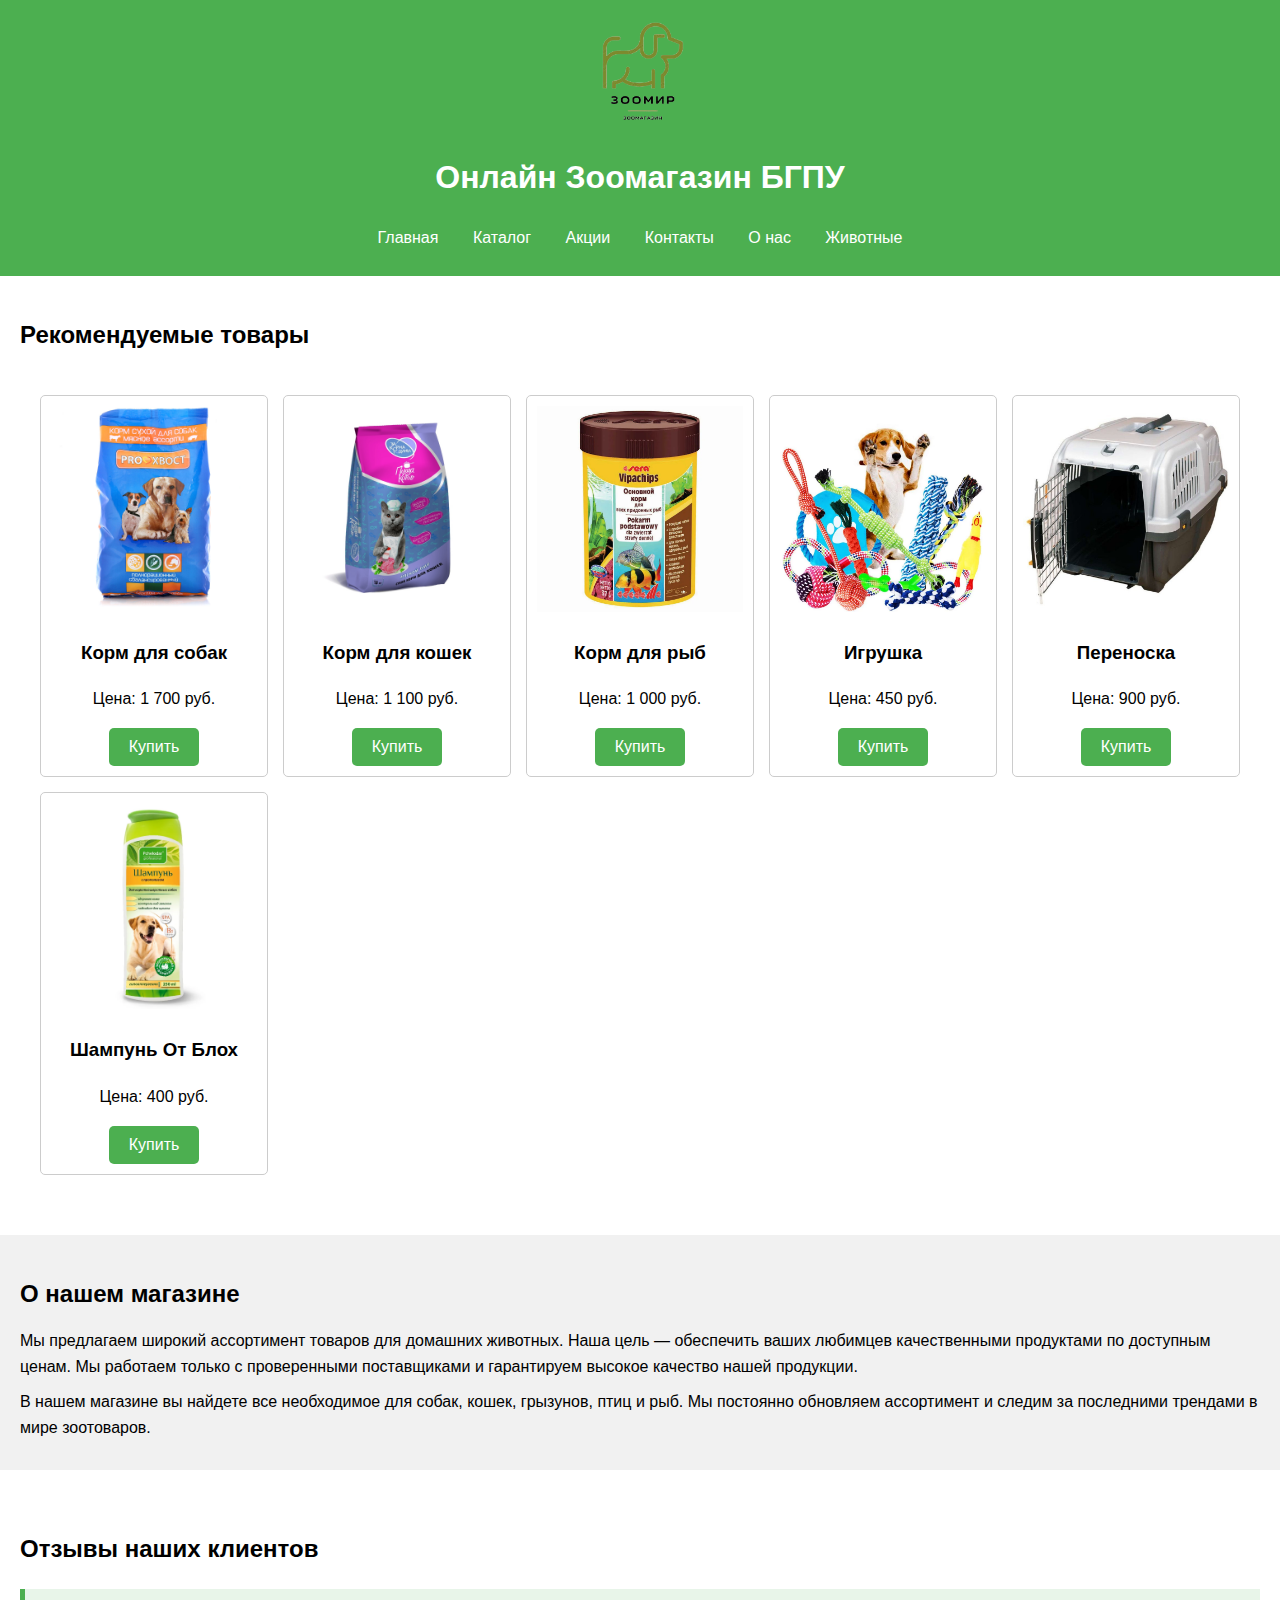
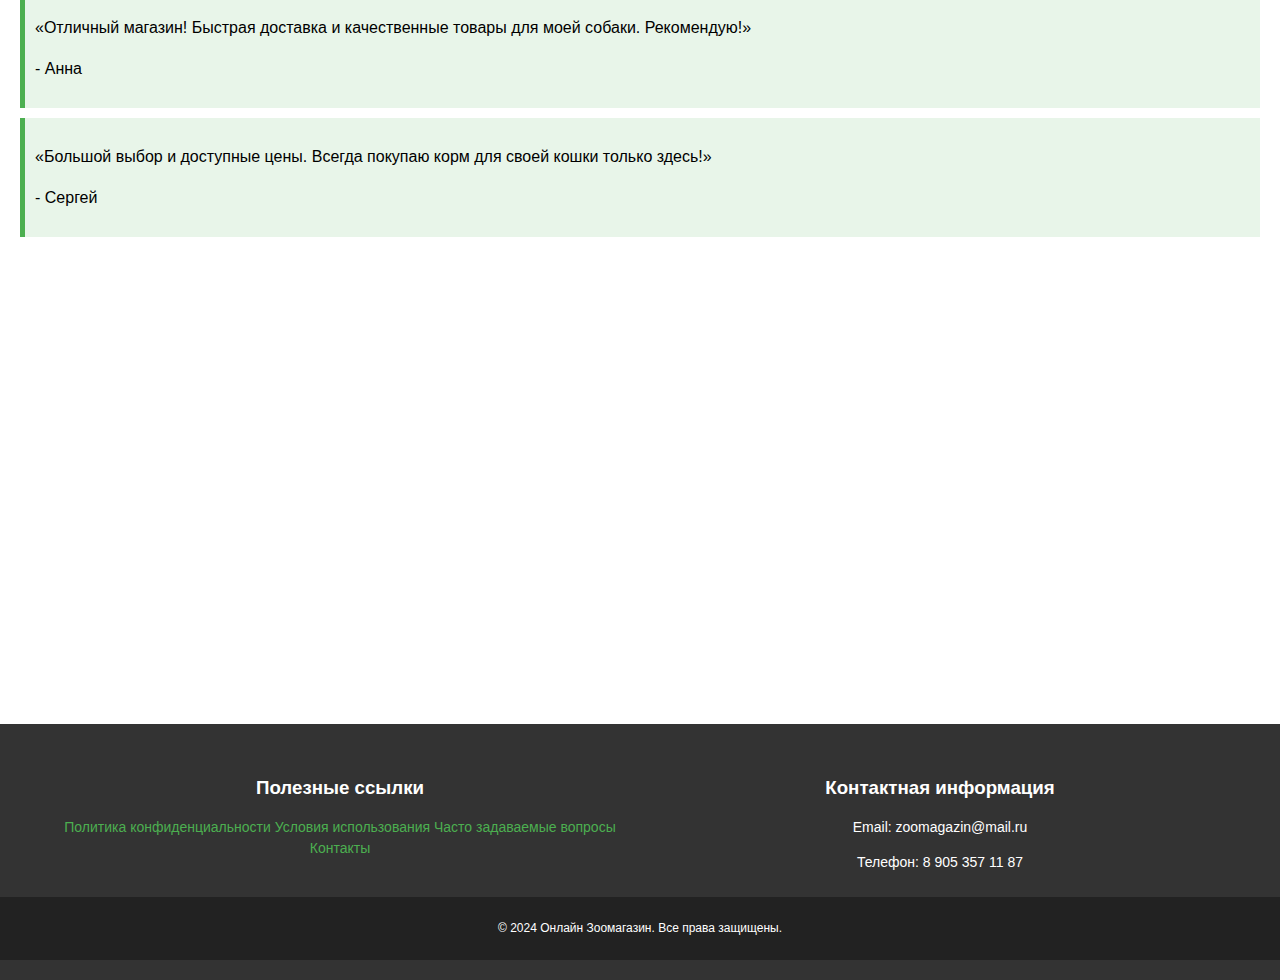
<file: index.html>
<!DOCTYPE html> 
<html lang="ru"> 
<head> 
    <meta charset="UTF-8"> 
    <meta name="viewport" content="width=device-width, initial-scale=1.0">
    <meta name="discription" content="В нашем магазине вы найдете все необходимое для собак, кошек, грызунов, птиц и рыб."> 
    <title>Зоомир</title> 
    <link rel="stylesheet" href="style.css"> 
    <meta name="google-site-verification" content="WDSfIpfA8WujGwyenIQeVHfGsd4FH3uOiEm4UNFFFfM" />
</head> 
<body> 
    <header> 
        <img src="img/photo_5244564276176348893_x.png" alt="Логотип Онлайн Зоомагазина" class="logo"> 
        <h1>Онлайн Зоомагазин БГПУ</h1> 
        <nav> 
            <ul>
                <li><a href="index.html">Главная</a></li>
                <li><a href="catalog.html">Каталог</a></li>
                <li><a href="stock.html">Акции</a></li>
                <li><a href="contacts.html">Контакты</a></li>
                <li><a href="about.html">О нас</a></li>
                <li><a href="animals.html">Животные</a></li>
            </ul>
        </nav> 
    </header> 
    <main> 
        <section class="featured-products">        
            <h2>Рекомендуемые товары</h2>        
            <div class="product-grid">        
                <div class="product">        
                    <img src="img/prohvost_500g_d_sobak_myasnoe_assorti_auto_auto_jpg_5_80.jpg" alt="Корм для собак">        
                    <h3>Корм для собак</h3>        
                    <p>Цена: 1 700 руб.</p>        
                    <button onclick="addToCart('Корм для собак')">Купить</button>         
                </div>        
                <div class="product">        
                    <img src="img/6168956065.jpg" alt="Корм для кошек">        
                    <h3>Корм для кошек</h3>        
                    <p>Цена: 1 100 руб.</p>        
                    <button onclick="addToCart('Корм для кошек')">Купить</button>         
                </div>        
                <div class="product">        
                    <img src="img/i (9).webp" alt="Корм для рыб">        
                    <h3>Корм для рыб</h3>        
                    <p>Цена: 1 000 руб.</p>        
                    <button onclick="addToCart('Корм для рыб')">Купить</button>         
                </div>        
                <div class="product">        
                    <img src="img/i (8).webp" alt="Игрушка для животных">        
                    <h3>Игрушка</h3>        
                    <p>Цена: 450 руб.</p>        
                    <button onclick="addToCart('Игрушка')">Купить</button>         
                </div>  
                <div class="product">        
                    <img src="img/26896.750.jpg" alt="Переноска ">        
                    <h3>Переноска </h3>        
                    <p>Цена: 900 руб.</p>        
                    <button onclick="addToCart('Переноска ')">Купить</button>         
                </div> 
                
                <div class="product">        
                    <img src="img/i (10).webp" alt="Шампунь От Блох">        
                    <h3> Шампунь От Блох</h3>        
                    <p>Цена:  400 руб.</p>        
                    <button onclick="addToCart('Шампунь От Блох')">Купить</button>         
                </div> 
               

            </div>        
        </section>
        
        
        <section class="about"> 
            <h2>О нашем магазине</h2> 
            <p>Мы предлагаем широкий ассортимент товаров для домашних животных. Наша цель — обеспечить ваших любимцев качественными продуктами по доступным ценам. Мы работаем только с проверенными поставщиками и гарантируем высокое качество нашей продукции.</p> 
            <p>В нашем магазине вы найдете все необходимое для собак, кошек, грызунов, птиц и рыб. Мы постоянно обновляем ассортимент и следим за последними трендами в мире зоотоваров.</p> 
        </section> 
 
        <section class="testimonials"> 
            <h2>Отзывы наших клиентов</h2> 
            <div class="testimonial"> 
                <p>«Отличный магазин! Быстрая доставка и качественные товары для моей собаки. Рекомендую!»</p> 
                <p>- Анна</p> 
            </div> 
            <div class="testimonial"> 
                <p>«Большой выбор и доступные цены. Всегда покупаю корм для своей кошки только здесь!»</p> 
                <p>- Сергей</p> 
            </div> 
        </section> 
    </main> 

    <iframe src="https://www.google.com/maps/embed?pb=!1m18!1m12!1m3!1d2303.7685899658886!2d55.932658276745904!3d54.73128517272328!2m3!1f0!2f0!3f0!3m2!1i1024!2i768!4f13.1!3m3!1m2!1s0x43d93a67101567ef%3A0x58e6da585b22964!2z0YPQuy4g0KfQtdGA0L3Ri9GI0LXQstGB0LrQvtCz0L4sIDQ5LzEsINCj0YTQsCwg0KDQtdGB0L8uINCR0LDRiNC60L7RgNGC0
L7RgdGC0LDQvSwg0KDQvtGB0YHQuNGPLCA0NTAwNzY!5e0!3m2!1sru!2snl!4v1729685571805!5m2!1sru!2snl" width="100%" height="450" style="border:0;" allowfullscreen="" loading="lazy" referrerpolicy="no-referrer-when-downgrade"></iframe> 
    
    <footer> 
        <div class="footer-content"> 
            <div class="footer-section links"> 
                <h3>Полезные ссылки</h3> 
                <ul> 
                    <li><a href="#">Политика конфиденциальности</a></li> 
                    <li><a href="#">Условия использования</a></li> 
                    <li><a href="#">Часто задаваемые вопросы</a></li> 
                    <li><a href="#">Контакты</a></li> 
                </ul> 
            </div> 
            <div class="footer-section contact"> 
                <h3>Контактная информация</h3> 
                <p>Email: zoomagazin@mail.ru</p> 
                <p>Телефон: 8 905 357 11 87</p> 
            </div> 
        </div> 
        <div class="footer-bottom"> 
            <p>&copy; 2024 Онлайн Зоомагазин. Все права защищены.</p> 
        </div> 
    </footer> 

    <script>
        function addToCart(productName) {
            alert(productName + " добавлен в корзину!");
        }
    </script>
</body> 
</html>
</file>
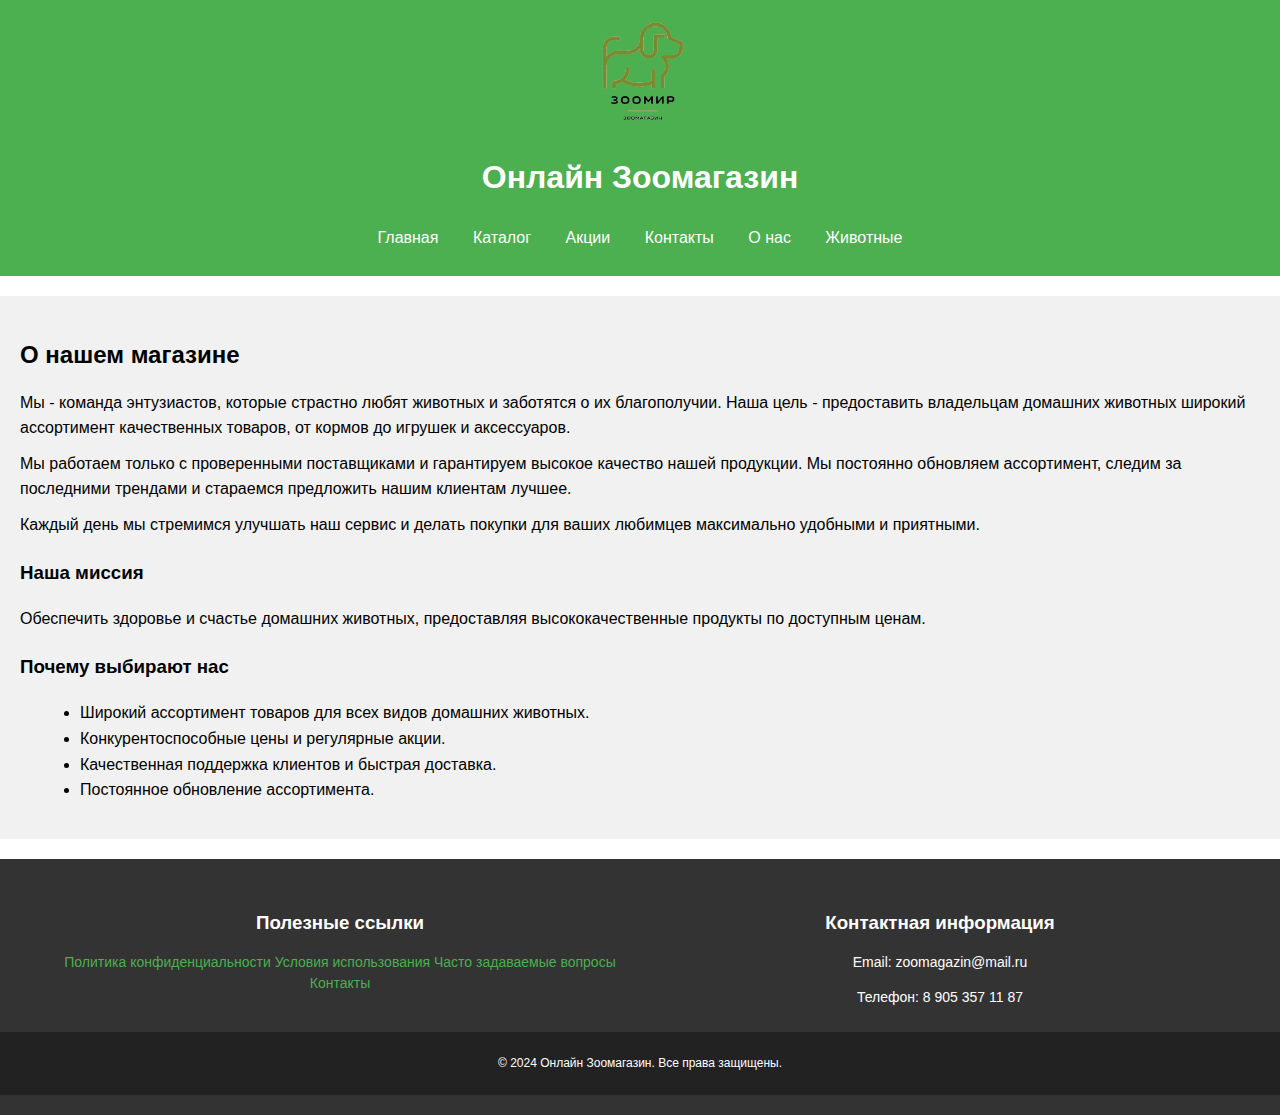
<file: about.html>
<!DOCTYPE html>
<html lang="ru">

<head>
    <meta charset="UTF-8">
    <meta name="viewport" content="width=device-width, initial-scale=1.0">
    <title>О нас - Онлайн Зоомагазин</title>
    <link rel="stylesheet" href="style.css">
</head>

<body>
    <header>
        <img src="img/photo_5244564276176348893_x.png" alt="Логотип Онлайн Зоомагазина" class="logo">
        <h1>Онлайн Зоомагазин</h1>
        <nav>
            <ul>
                <li><a href="index.html">Главная</a></li>
                <li><a href="catalog.html">Каталог</a></li>
                <li><a href="stock.html">Акции</a></li>
                <li><a href="contacts.html">Контакты</a></li>
                <li><a href="about.html">О нас</a></li>
                <li><a href="animals.html">Животные</a></li>
            </ul>
        </nav>
    </header>
    <main>
        <section class="about">
            <h2>О нашем магазине</h2>
            <p>Мы - команда энтузиастов, которые страстно любят животных и заботятся о их благополучии. Наша цель -
                предоставить владельцам домашних животных широкий ассортимент качественных товаров, от кормов до игрушек
                и аксессуаров.</p>
            <p>Мы работаем только с проверенными поставщиками и гарантируем высокое качество нашей продукции. Мы
                постоянно обновляем ассортимент, следим за последними трендами и стараемся предложить нашим клиентам
                лучшее.</p>
            <p>Каждый день мы стремимся улучшать наш сервис и делать покупки для ваших любимцев максимально удобными и
                приятными.</p>
            <h3>Наша миссия</h3>
            <p>Обеспечить здоровье и счастье домашних животных, предоставляя высококачественные продукты по доступным
                ценам.</p>
            <h3>Почему выбирают нас</h3>
            <ul>
                <li>Широкий ассортимент товаров для всех видов домашних животных.</li>
                <li>Конкурентоспособные цены и регулярные акции.</li>
                <li>Качественная поддержка клиентов и быстрая доставка.</li>
                <li>Постоянное обновление ассортимента.</li>
            </ul>
        </section>
    </main>
    <footer>
        <div class="footer-content">

            <div class="footer-section links">
                <h3>Полезные ссылки</h3>
                <ul>
                    <li><a>Политика конфиденциальности</a></li>
                    <li><a>Условия использования</a></li>
                    <li><a>Часто задаваемые вопросы</a></li>
                    <li><a>Контакты</a></li>
                </ul>
            </div>
            <div class="footer-section contact">
                <h3>Контактная информация</h3>
                <p>Email: zoomagazin@mail.ru</p>
                <p>Телефон: 8 905 357 11 87</p>
            </div>
        </div>
        <div class="footer-bottom">
            <p>&copy; 2024 Онлайн Зоомагазин. Все права защищены.</p>
        </div>
    </footer>
</body>

</html>
</file>
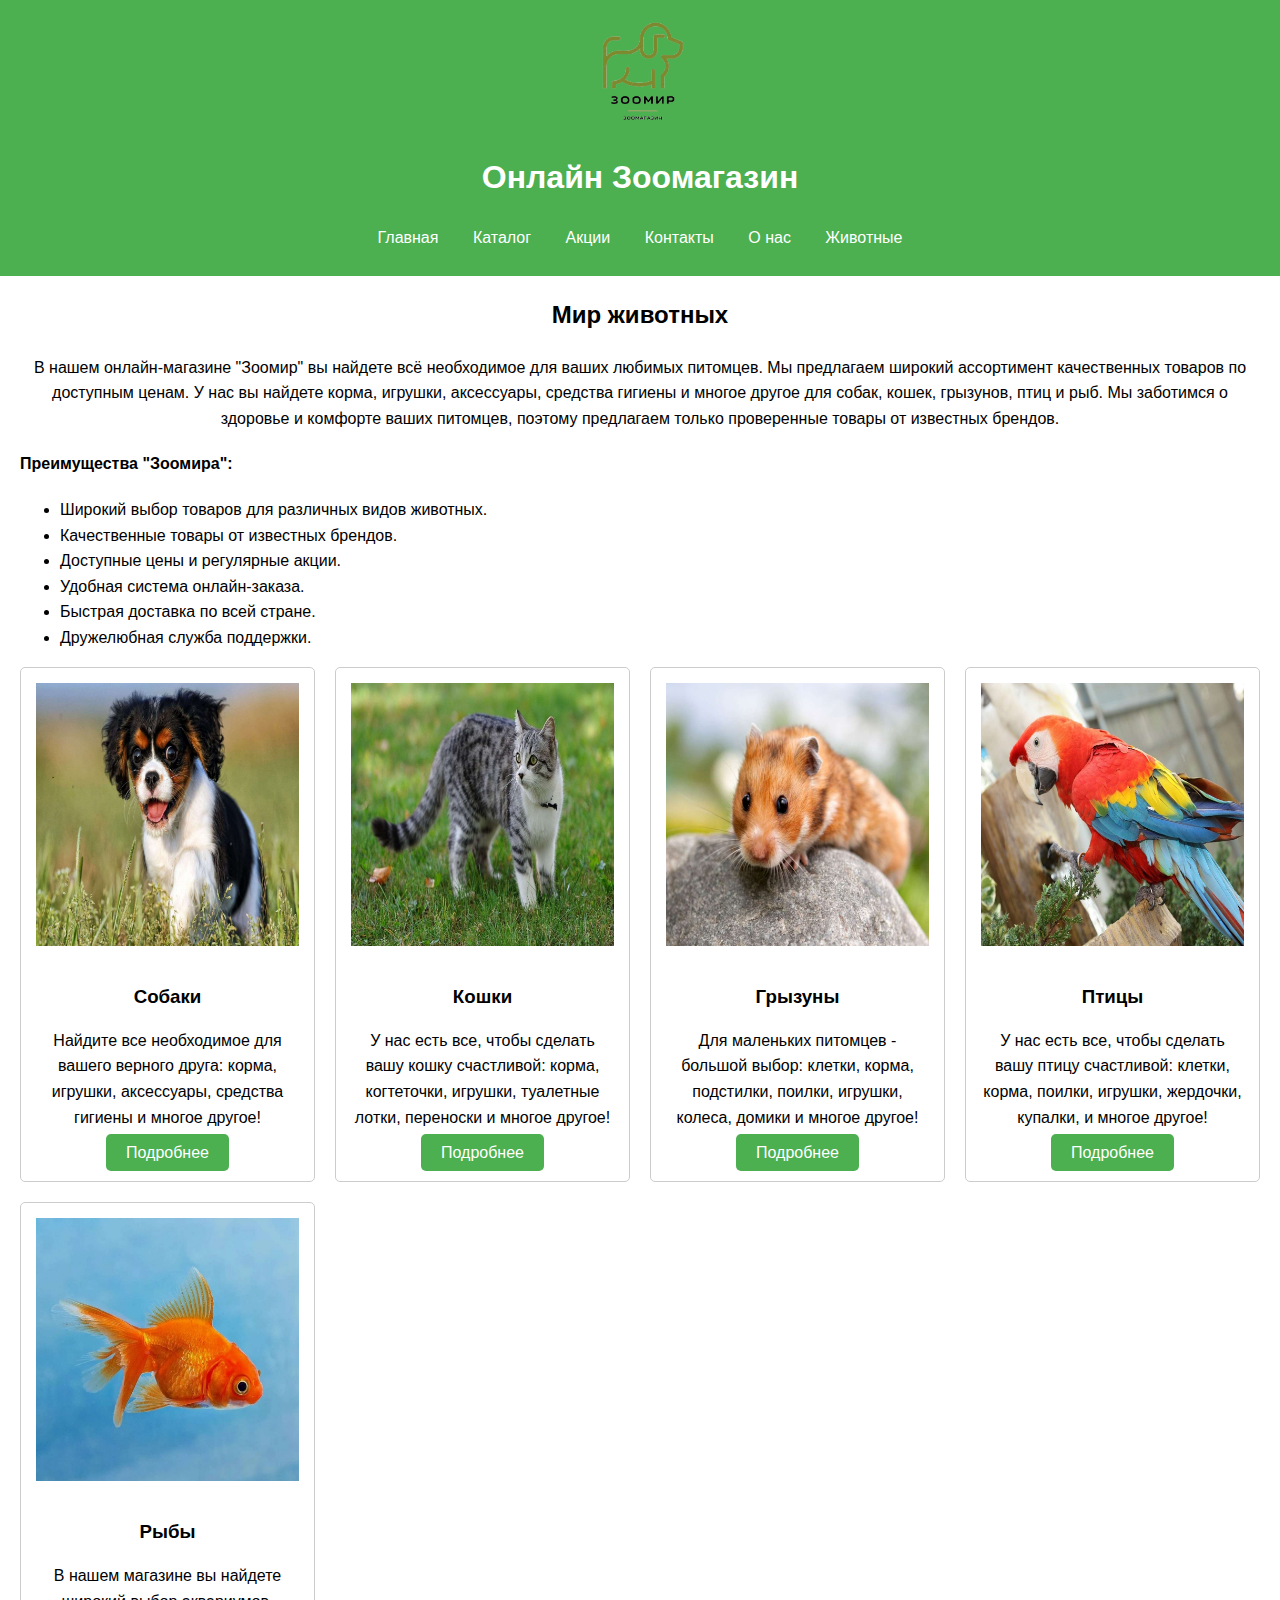
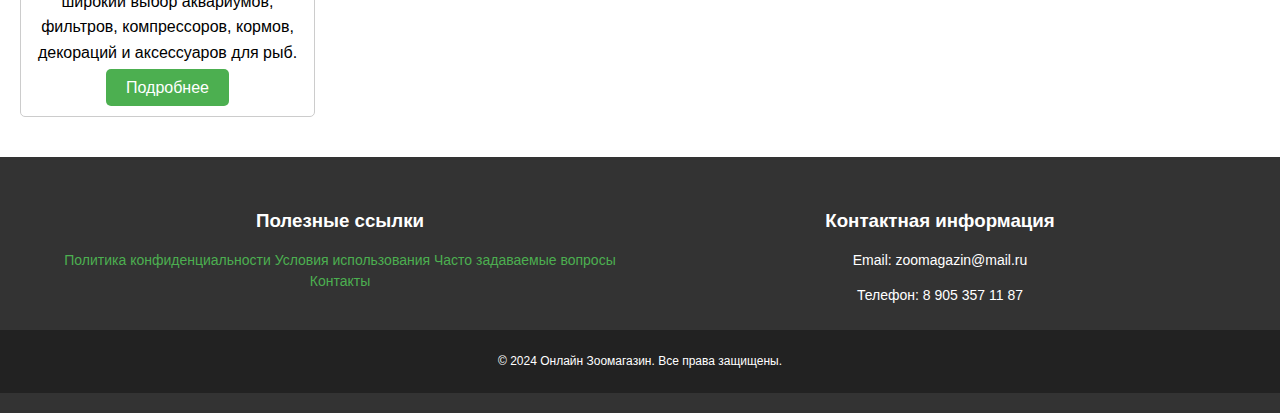
<file: animals.html>
<!DOCTYPE html>
<html lang="ru">
<head>
    <meta charset="UTF-8">
    <meta name="viewport" content="width=device-width, initial-scale=1.0">
    <title>Зоомир - Животные</title>
    <link rel="stylesheet" href="style.css">
</head>
<body>
    <header>
        <img src="img/photo_5244564276176348893_x.png" alt="Логотип Онлайн Зоомагазина" class="logo">
        <h1>Онлайн Зоомагазин</h1>
        <nav>
            <ul>
                <li><a href="index.html">Главная</a></li>
                <li><a href="catalog.html">Каталог</a></li>
                <li><a href="stock.html">Акции</a></li>
                <li><a href="contacts.html">Контакты</a></li>
                <li><a href="about.html">О нас</a></li>
                <li><a href="animals.html">Животные</a></li>
            </ul>
        </nav>
    </header>

    <main>
        <section class="animals-section">
            <h2>Мир животных</h2>
            <p class="intro">
                В нашем онлайн-магазине "Зоомир" вы найдете всё необходимое для ваших любимых питомцев. 
                Мы предлагаем широкий ассортимент качественных товаров по доступным ценам. 
                У нас вы найдете корма, игрушки, аксессуары, средства гигиены и многое другое для собак, кошек, грызунов, птиц и рыб. 
                Мы заботимся о здоровье и комфорте ваших питомцев, поэтому предлагаем только проверенные товары от известных брендов.
            </p>

            <p class="advantages">
                <strong>Преимущества "Зоомира":</strong>
                <ul>
                    <li>Широкий выбор товаров для различных видов животных.</li>
                    <li>Качественные товары от известных брендов.</li>
                    <li>Доступные цены и регулярные акции.</li>
                    <li>Удобная система онлайн-заказа.</li>
                    <li>Быстрая доставка по всей стране.</li>
                    <li>Дружелюбная служба поддержки.</li>
                </ul>
            </p>

            <div class="animals-grid">
                <div class="animal-card">
                    <img src="img/8729_5_11zon.jpg" alt="Собака">
                    <h3>Собаки</h3>
                    <p>Найдите все необходимое для вашего верного друга: корма, игрушки, аксессуары, средства гигиены и многое другое!</p>
                    <a href="dog.html" class="btn">Подробнее</a>
                </div>

                <div class="animal-card">
                    <img src="img/20891bee870181d10f12e69541342613_4_11zon.jpg" alt="Кошка">
                    <h3>Кошки</h3>
                    <p>У нас есть все, чтобы сделать вашу кошку счастливой: корма, когтеточки, игрушки, туалетные лотки, переноски и многое другое!</p>
                    <a href="" class="btn">Подробнее</a>
                </div>

                <div class="animal-card">
                    <img src="img/33964471c2f8ff692c23249b453b9924_3_11zon.jpg" alt="Хомяк">
                    <h3>Грызуны</h3>
                    <p>Для маленьких питомцев - большой выбор: клетки, корма, подстилки, поилки, игрушки, колеса, домики и многое другое!</p>
                    <a href="" class="btn">Подробнее</a>
                </div>

                <div class="animal-card">
                    <img src="img/363_2_11zon.jpg" alt="Птица">
                    <h3>Птицы</h3>
                    <p>У нас есть все, чтобы сделать вашу птицу счастливой: клетки, корма, поилки, игрушки, жердочки, купалки, и многое другое!</p>
                    <a href="" class="btn">Подробнее</a>
                </div>

                <div class="animal-card">
                    <img src="img/12119f_1_11zon.jpg" alt="Рыбка">
                    <h3>Рыбы</h3>
                    <p>В нашем магазине вы найдете широкий выбор аквариумов, фильтров, компрессоров, кормов, декораций и аксессуаров для рыб.</p>
                    <a href="" class="btn">Подробнее</a>
                </div>


            </div>

        </section>
    </main>

    <footer>  
        <div class="footer-content">  
            <div class="footer-section links"> 
                <h3>Полезные ссылки</h3>  
                <ul>  
                    <li><a href="#">Политика конфиденциальности</a></li>  
                    <li><a href="#">Условия использования</a></li>  
                    <li><a href="#">Часто задаваемые вопросы</a></li>  
                    <li><a href="#">Контакты</a></li>  
                </ul>  
            </div>  
            <div class="footer-section contact">  
                <h3>Контактная информация</h3>  
                <p>Email: zoomagazin@mail.ru</p>  
                <p>Телефон: 8 905 357 11 87</p>  
            </div>  
        </div>  
        <div class="footer-bottom">  
            <p>&copy; 2024 Онлайн Зоомагазин. Все права защищены.</p>  
        </div>  
    </footer> 

</body>
</html>
</file>
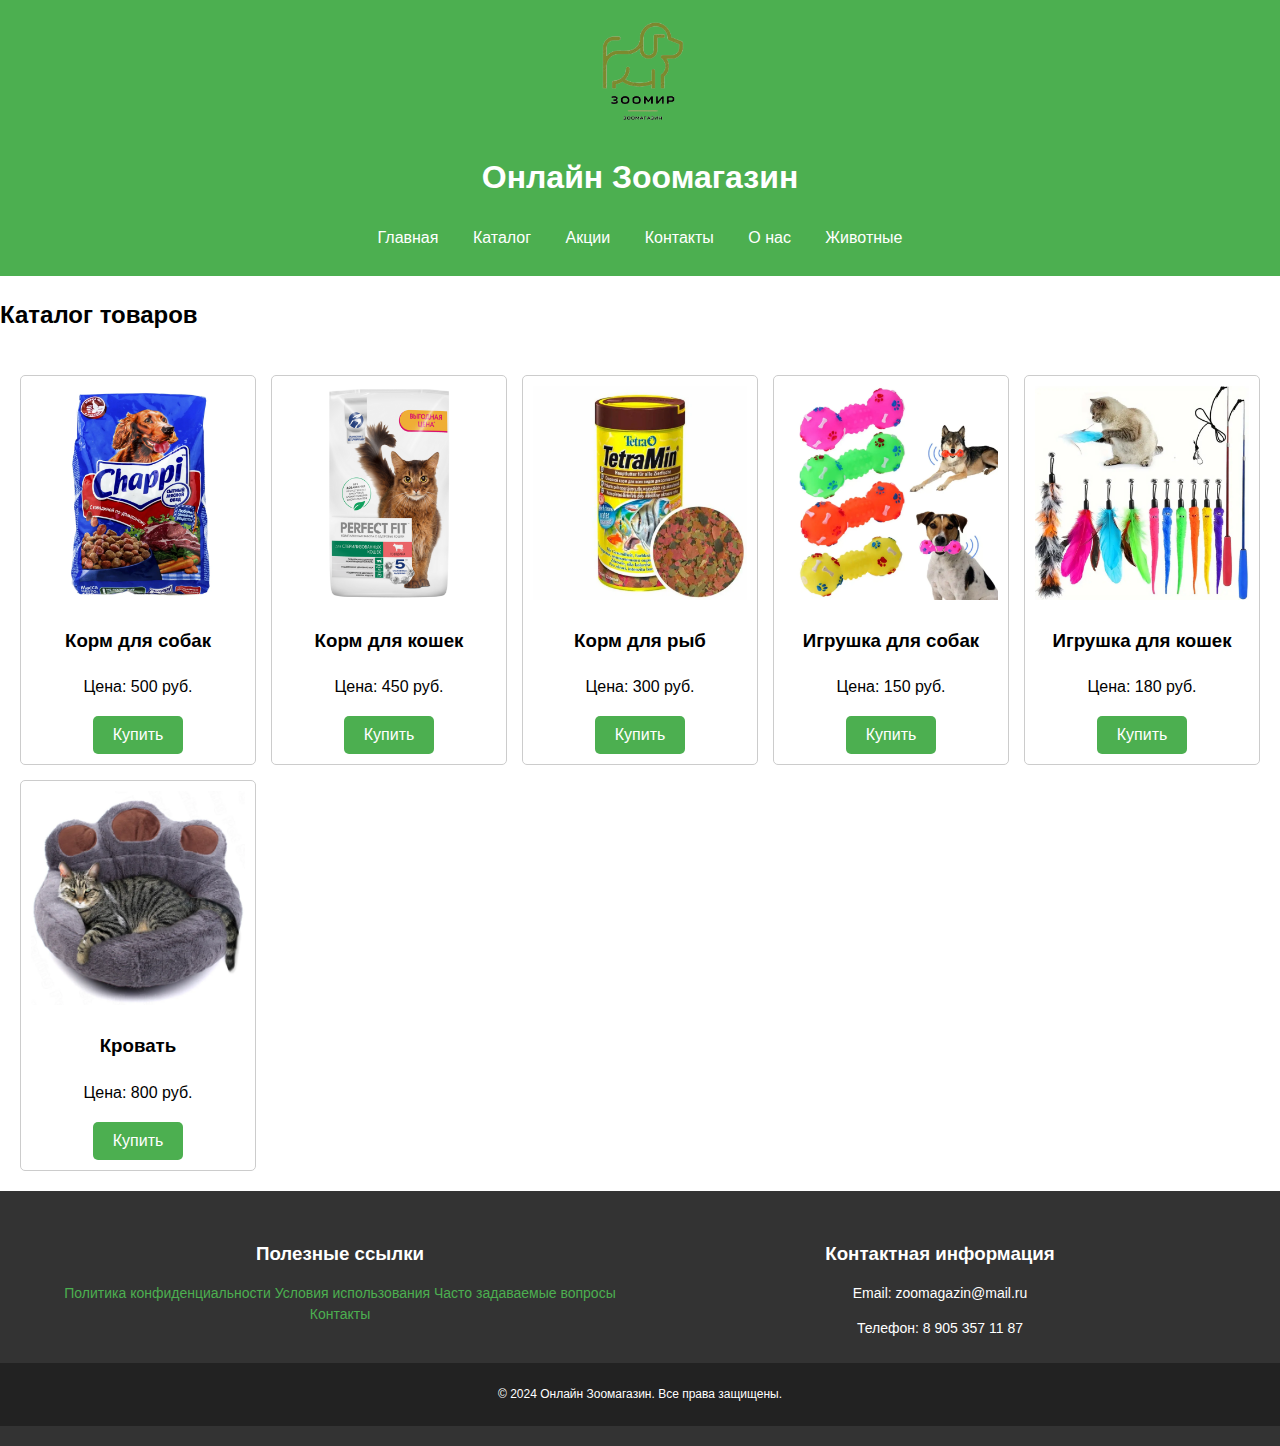
<file: catalog.html>
<!DOCTYPE html>  
<html lang="ru">   
<head>   
    <meta charset="UTF-8">   
    <meta name="viewport" content="width=device-width, initial-scale=1.0">   
    <title>Каталог - Онлайн Зоомагазин</title>  
    <link rel="stylesheet" href="style.css">  
    <script> 
        function addToCart(productName) { 
            alert(productName + " добавлен в корзину!"); 
        } 
    </script> 
</head>  
<body>  
    <header>  
        <img src="img/photo_5244564276176348893_x.png" alt="Логотип Онлайн Зоомагазина" class="logo">  
        <h1>Онлайн Зоомагазин</h1>  
        <nav>  
            <ul>
                <li><a href="index.html">Главная</a></li>
                <li><a href="catalog.html">Каталог</a></li>
                <li><a href="stock.html">Акции</a></li>
                <li><a href="contacts.html">Контакты</a></li>
                <li><a href="about.html">О нас</a></li>
                <li><a href="animals.html">Животные</a></li>
            </ul>  
        </nav>  
    </header>  
    <main>  
        <h2>Каталог товаров</h2>  
        <section class="product-grid">  
            <div class="product">  
                <img src="img/i (2).webp" alt="Корм для собак">  
                <h3>Корм для собак</h3>  
                <p>Цена: 500 руб.</p>  
                <button onclick="addToCart('Корм для собак')">Купить</button>  
            </div>  
            <div class="product">  
                <img src="img/32ac2125a2f23daeb2ebaef3dcea41bc.png" alt="Корм для кошек">  
                <h3>Корм для кошек</h3>  
                <p>Цена: 450 руб.</p>  
                <button onclick="addToCart('Корм для кошек')">Купить</button>  
            </div>  
            <div class="product">  
                <img src="img/i (3).webp" alt="Корм для рыб">  
                <h3>Корм для рыб</h3>  
                <p>Цена: 300 руб.</p>  
                <button onclick="addToCart('Корм для рыб')">Купить</button>  
            </div>  
            <div class="product">  
                <img src="img/i (4).webp" alt="Игрушка для собак">  
                <h3>Игрушка для собак</h3>  
                <p>Цена: 150 руб.</p>  
                <button onclick="addToCart('Игрушка для собак')">Купить</button>  
            </div>  
            <div class="product">  
                <img src="img/1705247758112-b96be792c3f2493c94b9b0a9c28b4e9a-goods.webp" alt="Игрушка для кошек">  
                <h3>Игрушка для кошек</h3>  
                <p>Цена: 180 руб.</p>  
                <button onclick="addToCart('Игрушка для кошек')">Купить</button>  
            </div>  
            <div class="product">  
                <img src="img/i (11).webp" alt="Кровать">  
                <h3>Кровать </h3>  
                <p>Цена: 800 руб.</p>  
                <button onclick="addToCart('Кровать')">Купить</button>  
            </div>   
        </section>  
    </main>  
    <footer>  
        <div class="footer-content">  
            <div class="footer-section links"> 
                <h3>Полезные ссылки</h3>  
                <ul>  
                    <li><a href="#">Политика конфиденциальности</a></li>  
                    <li><a href="#">Условия использования</a></li>  
                    <li><a href="#">Часто задаваемые вопросы</a></li>  
                    <li><a href="#">Контакты</a></li>  
                </ul>  
            </div>  
            <div class="footer-section contact">  
                <h3>Контактная информация</h3>  
                <p>Email: zoomagazin@mail.ru</p>  
                <p>Телефон: 8 905 357 11 87</p>  
            </div>  
        </div>  
        <div class="footer-bottom">  
            <p>&copy; 2024 Онлайн Зоомагазин. Все права защищены.</p>  
        </div>  
    </footer>  
</body>  
</html>
</file>
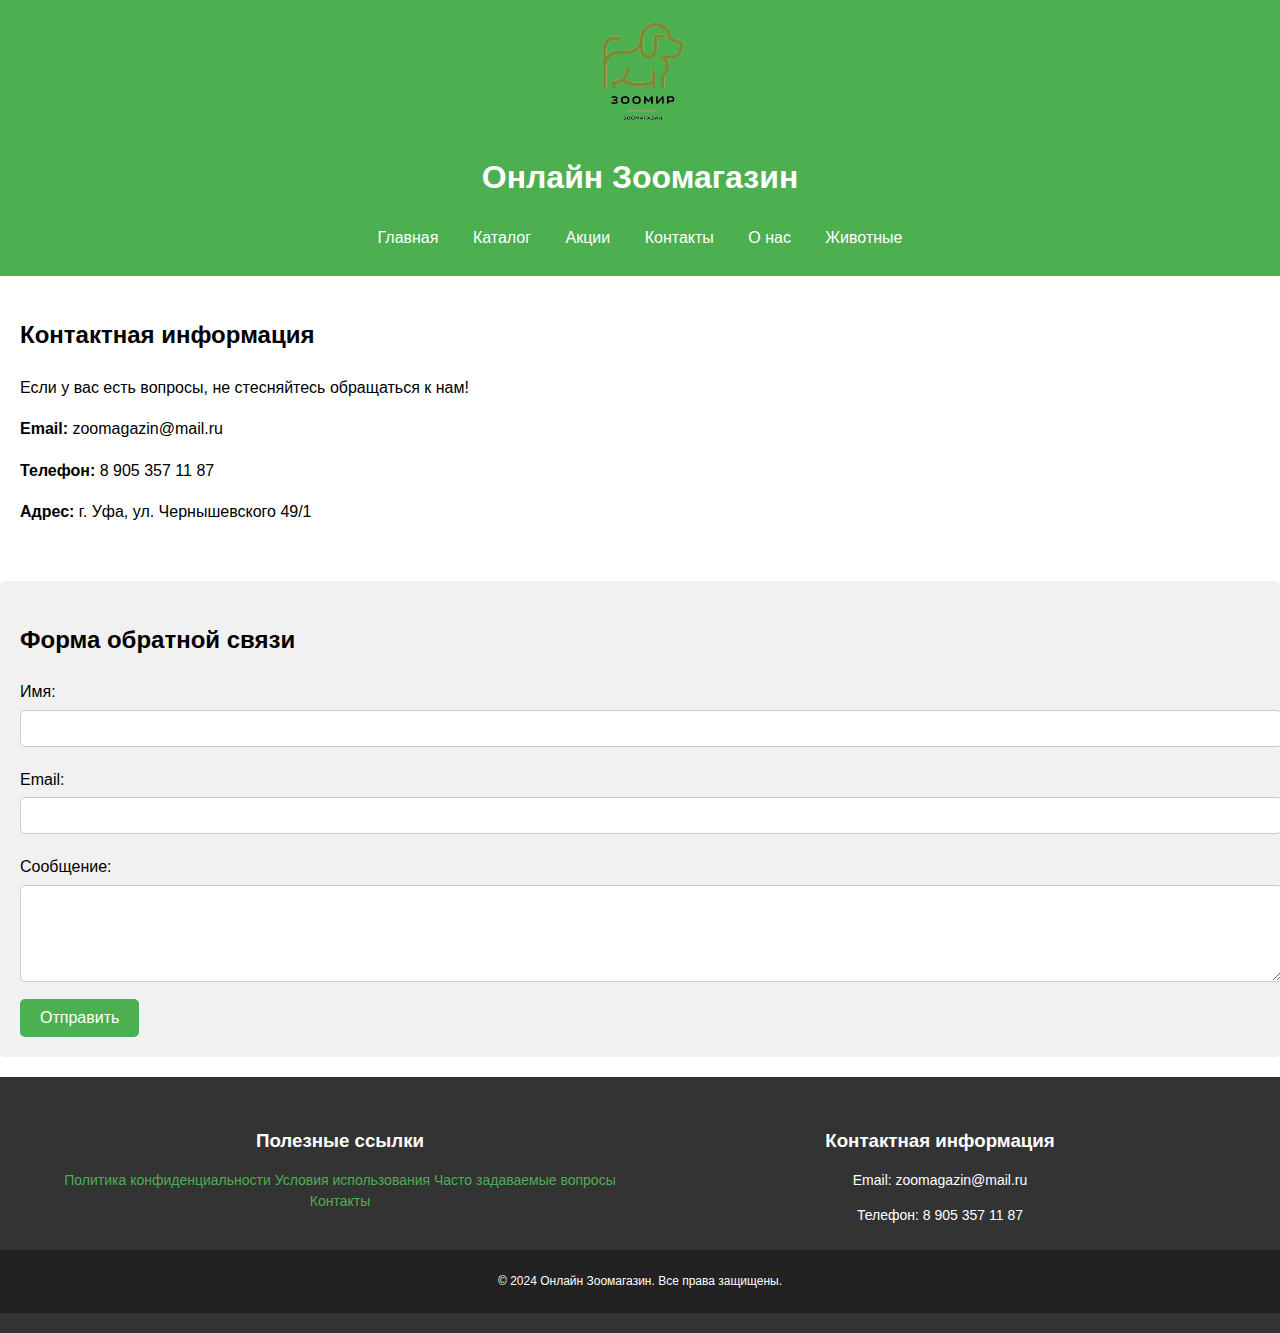
<file: contacts.html>
<!DOCTYPE html>
<html lang="ru">
<head>
    <meta charset="UTF-8">
    <meta name="viewport" content="width=device-width, initial-scale=1.0">
    <title>Контакты - Онлайн Зоомагазин</title>
    <link rel="stylesheet" href="style.css">
</head>
<body>
    <header>
        <img src="img/photo_5244564276176348893_x.png" alt="Логотип Онлайн Зоомагазина" class="logo">
        <h1>Онлайн Зоомагазин</h1>
        <nav>
            <ul>
                <li><a href="index.html">Главная</a></li>
                <li><a href="catalog.html">Каталог</a></li>
                <li><a href="stock.html">Акции</a></li>
                <li><a href="contacts.html">Контакты</a></li>
                <li><a href="about.html">О нас</a></li>
                <li><a href="animals.html">Животные</a></li>
            </ul>
        </nav>
    </header>
    <main>
        <section class="contact-info">
            <h2>Контактная информация</h2>
            <p>Если у вас есть вопросы, не стесняйтесь обращаться к нам!</p>
            <p><strong>Email:</strong> zoomagazin@mail.ru</p>
            <p><strong>Телефон:</strong> 8 905 357 11 87</p>
            <p><strong>Адрес:</strong> г. Уфа, ул. Чернышевского 49/1</p>
        </section>
        
        <section class="contact-form">
            <h2>Форма обратной связи</h2>
            <form action="#" method="post">
                <label for="name">Имя:</label>
                <input type="text" id="name" name="name" required>
                
                <label for="email">Email:</label>
                <input type="email" id="email" name="email" required>
                
                <label for="message">Сообщение:</label>
                <textarea id="message" name="message" rows="5" required></textarea>
                
                <button type="submit">Отправить</button>
            </form>
        </section>
    </main>
    <footer>
        <div class="footer-content">
            
            <div class="footer-section links">
                <h3>Полезные ссылки</h3>
                <ul>
                    <li><a>Политика конфиденциальности</a></li>
                    <li><a>Условия использования</a></li>
                    <li><a>Часто задаваемые вопросы</a></li>
                    <li><a>Контакты</a></li>
                </ul>
            </div>
            <div class="footer-section contact">
                <h3>Контактная информация</h3>
                <p>Email: zoomagazin@mail.ru</p>
                <p>Телефон: 8 905 357 11 87</p>
            </div>
        </div>
        <div class="footer-bottom">
            <p>&copy; 2024 Онлайн Зоомагазин. Все права защищены.</p>
        </div>
    </footer>
</body>
</html>
</file>
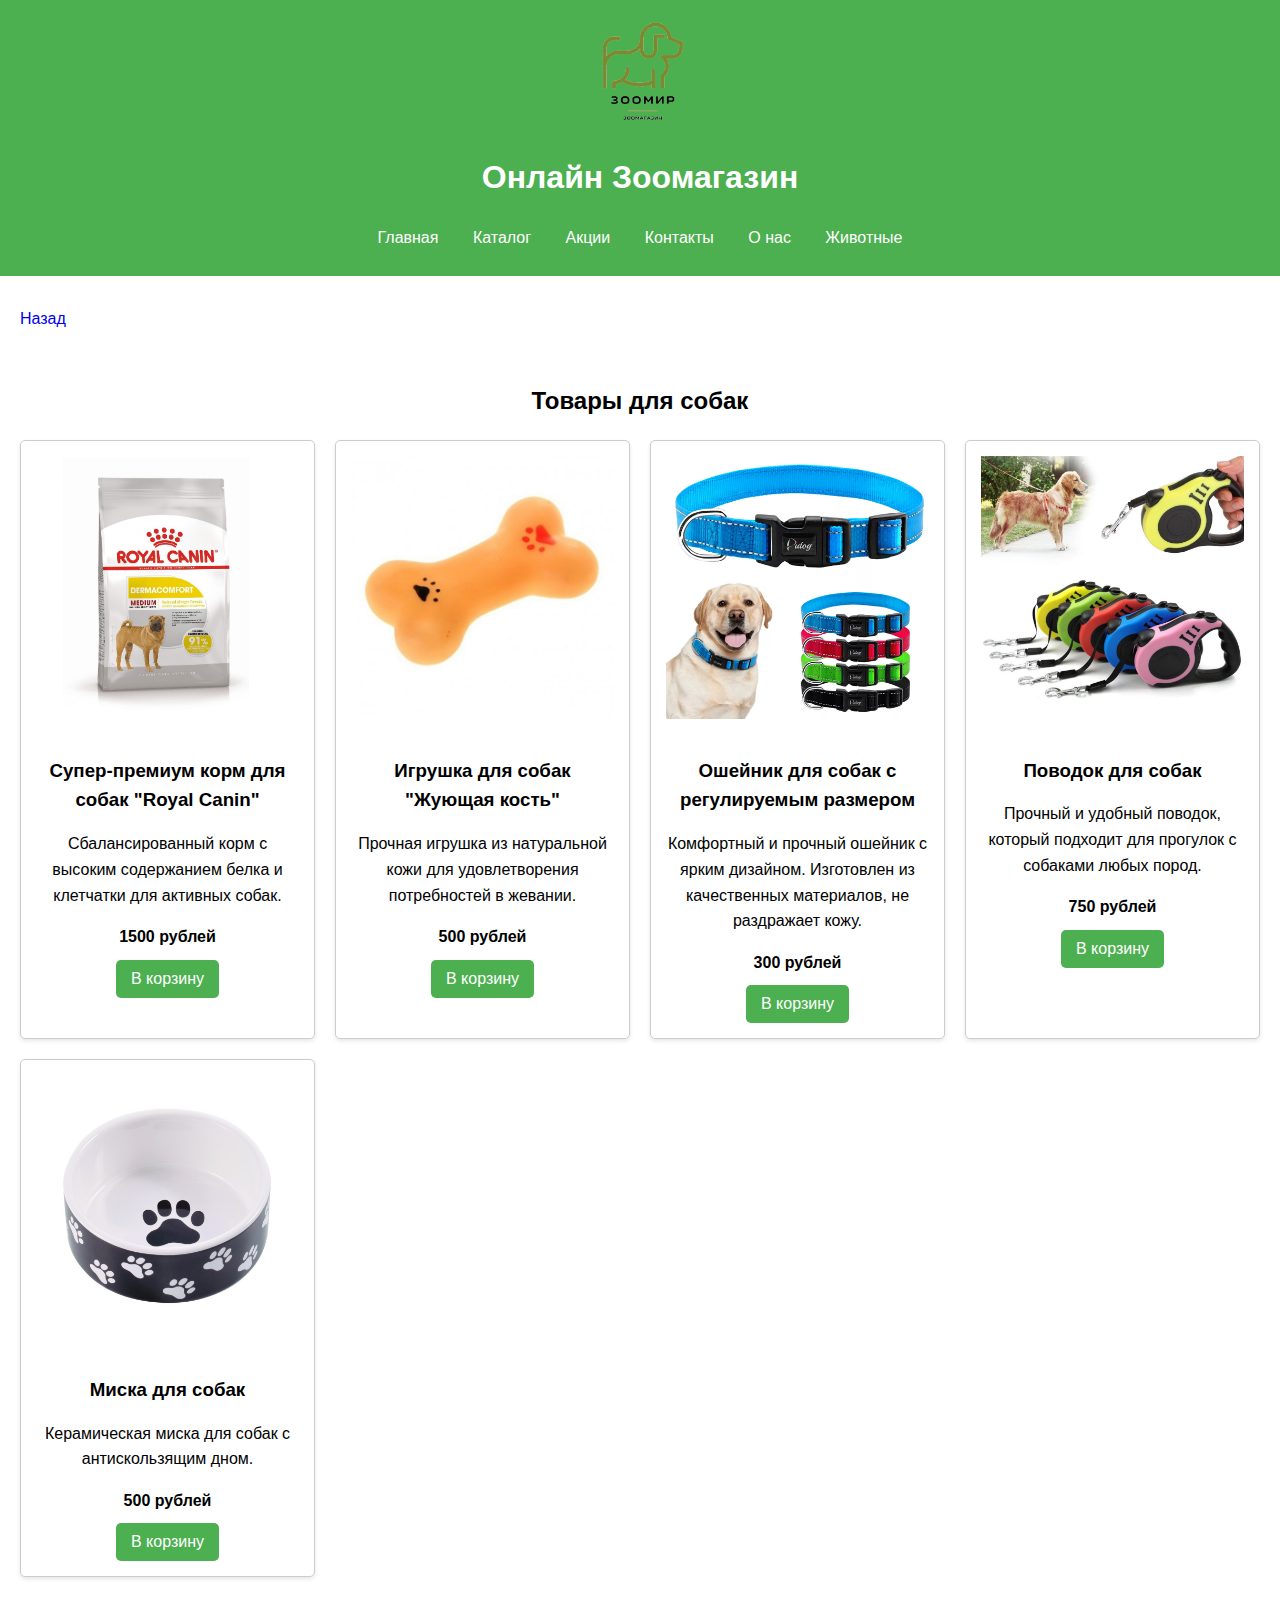
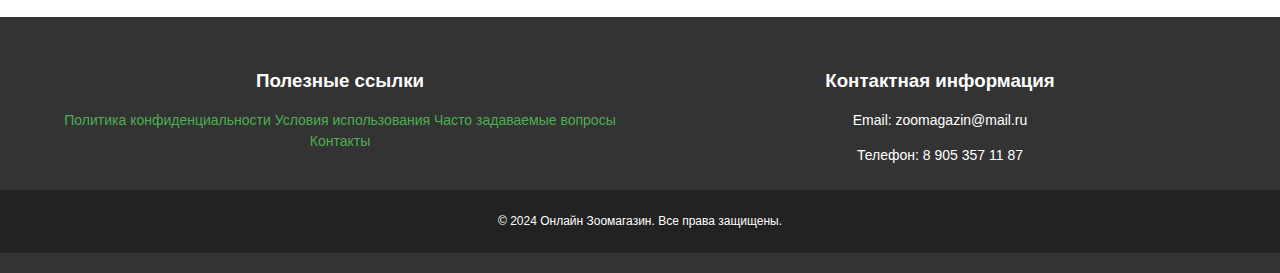
<file: dog.html>
<!DOCTYPE html>
<html lang="ru">
<head>
    <meta charset="UTF-8">
    <meta name="viewport" content="width=device-width, initial-scale=1.0">
    <title>Зоомир - Собаки</title>
    <link rel="stylesheet" href="style.css">
</head>
<body>
    <header>
        <img src="img/photo_5244564276176348893_x.png" alt="Логотип Онлайн Зоомагазина" class="logo">
        <h1>Онлайн Зоомагазин</h1>
        <nav>
            <ul>
                <li><a href="index.html">Главная</a></li>
                <li><a href="catalog.html">Каталог</a></li>
                <li><a href="stock.html">Акции</a></li>
                <li><a href="contacts.html">Контакты</a></li>
                <li><a href="about.html">О нас</a></li>
                <li><a href="animals.html">Животные</a></li>
            </ul>
        </nav>
    </header>

    <main>
        <a href="animals.html" class="back-button">Назад</a>
        <section class="animals-section">
            <h2>Товары для собак</h2>

            <div class="animals-grid">
                <!-- Карточка товара 1 -->
                <div class="product-card">
                    <img src="img/6945957762.jpg" alt="Корм для собак">
                    <h3>Супер-премиум корм для собак "Royal Canin"</h3>
                    <p>Сбалансированный корм с высоким содержанием белка и клетчатки для активных собак. </p>
                    <p class="price">1500 рублей</p>
                    <button onclick="addToCart('Корм для собак')">В корзину</button>
                </div>

                <!-- Карточка товара 2 -->
                <div class="product-card">
                    <img src="img/733320_550.jpg" alt="Игрушка для собак">
                    <h3>Игрушка для собак "Жующая кость"</h3>
                    <p>Прочная игрушка из натуральной кожи для удовлетворения потребностей в жевании. </p>
                    <p class="price">500 рублей</p>
                    <button onclick="addToCart('Игрушка для собак')">В корзину</button>
                </div>

                <!-- Карточка товара 3 -->
                <div class="product-card">
                    <img src="img/i (12).webp" alt="Ошейник для собак">
                    <h3>Ошейник для собак с регулируемым размером</h3>
                    <p>Комфортный и прочный ошейник с ярким дизайном. Изготовлен из качественных материалов, не раздражает кожу.</p>
                    <p class="price">300 рублей</p>
                    <button onclick="addToCart('Ошейник для собак')">В корзину</button>
                </div>

                <!-- Карточка товара 4 -->
                <div class="product-card">
                    <img src="img/4d4a6a36c53635683a24bce55042955ebc639935_original.jpeg" alt="Поводок для собак">
                    <h3>Поводок для собак</h3>
                    <p>Прочный и удобный поводок, который подходит для прогулок с собаками любых пород.</p>
                    <p class="price">750 рублей</p>
                    <button onclick="addToCart('Поводок для собак')">В корзину</button>
                </div>

                <!-- Карточка товара 5 -->
                <div class="product-card">
                    <img src="img/2_64fe877bcb7e4.jpeg" alt="Миска для собак">
                    <h3>Миска для собак</h3>
                    <p>Керамическая миска для собак с антискользящим дном.</p>
                    <p class="price">500 рублей</p>
                    <button onclick="addToCart('Миска для собак')">В корзину</button>
                </div>
            </div>
        </section>
    </main>

    <footer>   
        <div class="footer-content">   
            <div class="footer-section links">   
                <h3>Полезные ссылки</h3>   
                <ul>   
                    <li><a href="#">Политика конфиденциальности</a></li>   
                    <li><a href="#">Условия использования</a></li>   
                    <li><a href="#">Часто задаваемые вопросы</a></li>   
                    <li><a href="contacts.html">Контакты</a></li>   
                </ul>   
            </div>   
            <div class="footer-section contact">   
                <h3>Контактная информация</h3>   
                <p>Email: zoomagazin@mail.ru</p>   
                <p>Телефон: 8 905 357 11 87</p>   
            </div>   
        </div>   
        <div class=
"footer-bottom">   
            <p>&copy; 2024 Онлайн Зоомагазин. Все права защищены.</p>   
        </div>   
    </footer>   

    <script>  
        function addToCart(productName) {  
            alert(productName + " добавлен в корзину!");  
        }  
    </script> 

</body>
</html>
</file>
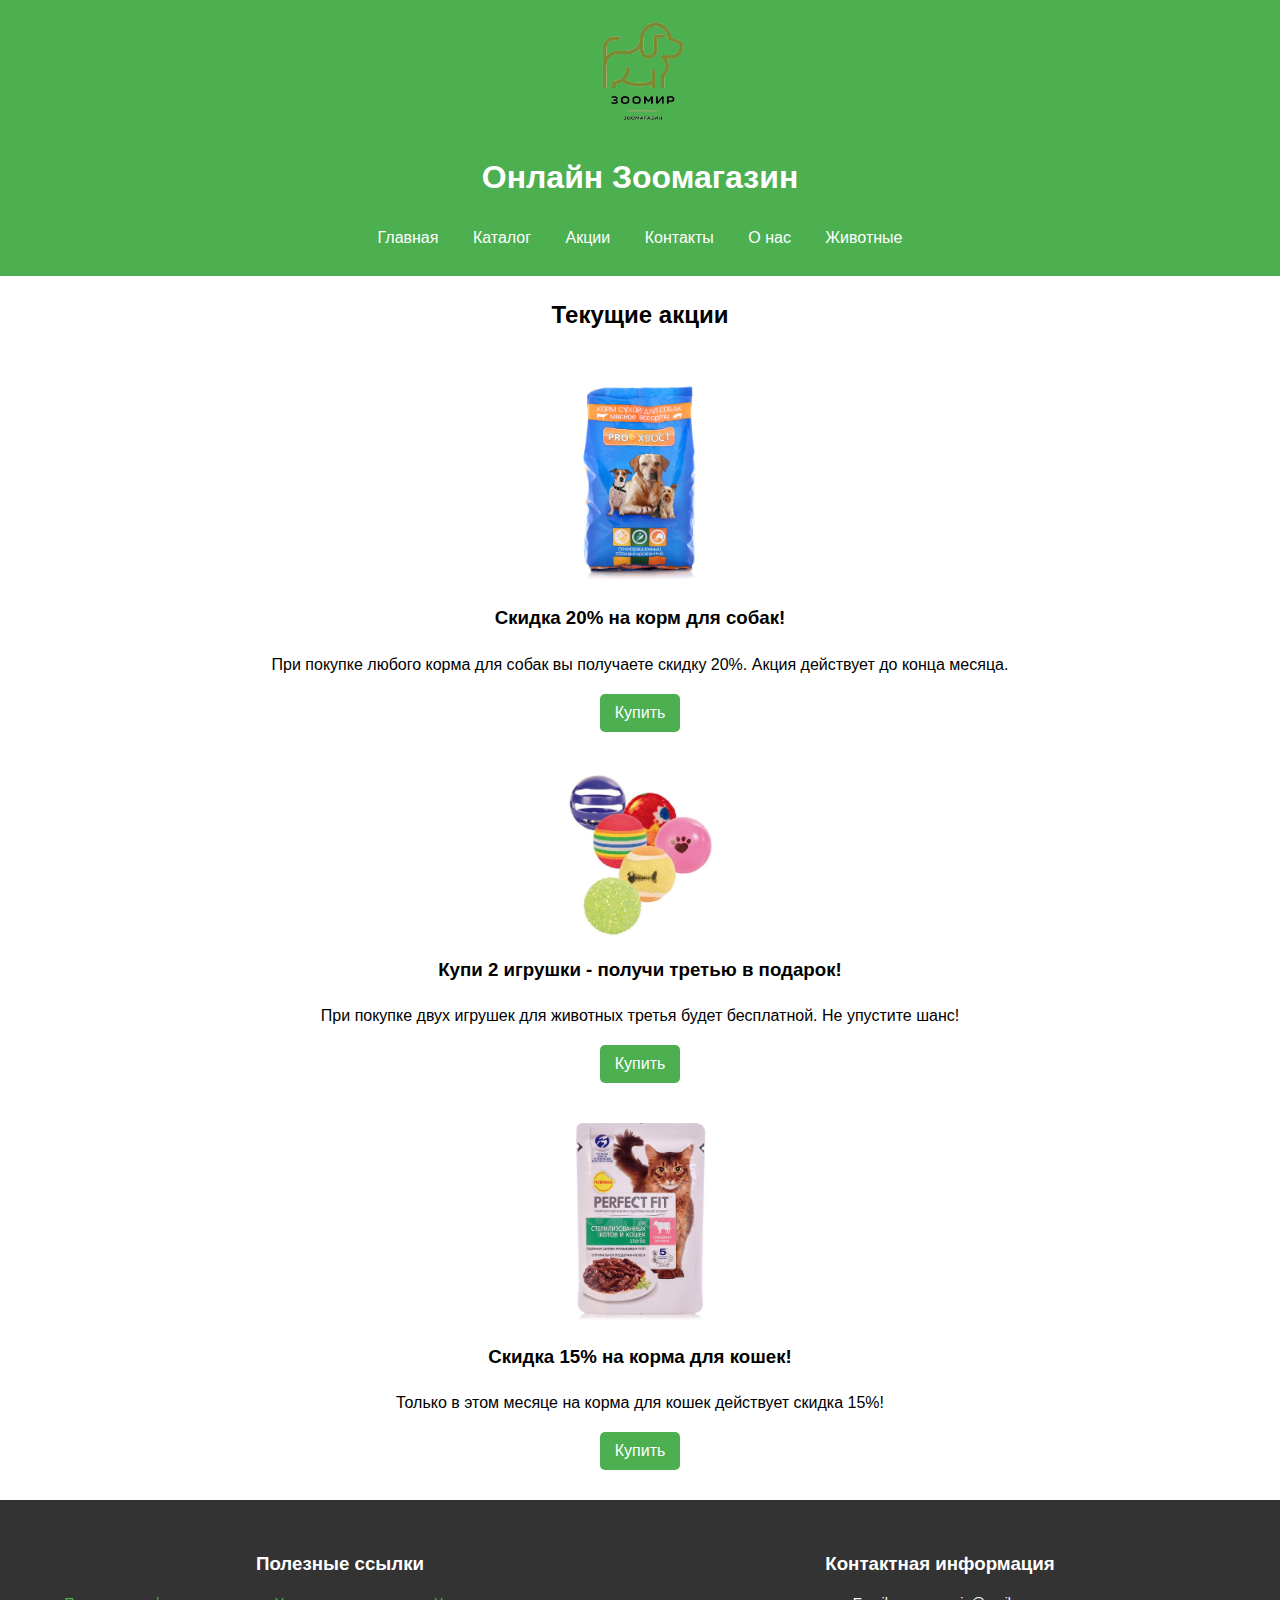
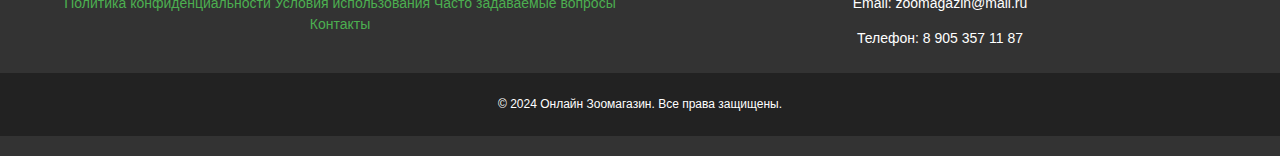
<file: stock.html>
<!DOCTYPE html>  
<html lang="ru">   
<head>   
    <meta charset="UTF-8">   
    <meta name="viewport" content="width=device-width, initial-scale=1.0">   
    <title>Акции - Онлайн Зоомагазин</title>   
    <link rel="stylesheet" href="style.css">   
</head>   
<body>   
    <header>   
        <img src="img/photo_5244564276176348893_x.png" alt="Логотип Онлайн Зоомагазина" class="logo">   
        <h1>Онлайн Зоомагазин</h1>   
        <nav>   
            <ul>
                <li><a href="index.html">Главная</a></li>
                <li><a href="catalog.html">Каталог</a></li>
                <li><a href="stock.html">Акции</a></li>
                <li><a href="contacts.html">Контакты</a></li>
                <li><a href="about.html">О нас</a></li>
                <li><a href="animals.html">Животные</a></li>
            </ul>   
        </nav>   
    </header>   
    <main>   
        <h2 class="promotions-title">Текущие акции</h2>
<section class="promotions">       
    <div class="promotion-item">       
        <img src="img/prohvost_500g_d_sobak_myasnoe_assorti_auto_auto_jpg_5_80.jpg" alt="Скидка 20% на корм для собак" class="promotion-image">       
        <h3>Скидка 20% на корм для собак!</h3>       
        <p>При покупке любого корма для собак вы получаете скидку 20%. Акция действует до конца месяца.</p>       
        <button onclick="addToCart('Корм для собак со скидкой')">Купить</button>     
    </div>       
    <div class="promotion-item">       
        <img src="img/22869.750x0.jpg" alt="Купи 2 игрушки - получи третью в подарок" class="promotion-image">       
        <h3>Купи 2 игрушки - получи третью в подарок!</h3>       
        <p>При покупке двух игрушек для животных третья будет бесплатной. Не упустите шанс!</p>       
        <button onclick="addToCart('Игрушка для животных со скидкой')">Купить</button>     
    </div>       
    <div class="promotion-item">       
        <img src="img/3d1bdc743ae2085251d1309a1ed983b7.jpg" alt="Скидка 15% на корма для кошек" class="promotion-image">       
        <h3>Скидка 15% на корма для кошек!</h3>       
        <p>Только в этом месяце на корма для кошек действует скидка 15%!</p>       
        <button onclick="addToCart('Корм для кошек со скидкой')">Купить</button>     
    </div>       
</section>
        
        
    </main>   
    <footer>   
        <div class="footer-content">   
            <div class="footer-section links">   
                <h3>Полезные ссылки</h3>   
                <ul>   
                    <li><a href="#">Политика конфиденциальности</a></li>   
                    <li><a href="#">Условия использования</a></li>   
                    <li><a href="#">Часто задаваемые вопросы</a></li>   
                    <li><a href="contacts.html">Контакты</a></li>   
                </ul>   
            </div>   
            <div class="footer-section contact">   
                <h3>Контактная информация</h3>   
                <p>Email: zoomagazin@mail.ru</p>   
                <p>Телефон: 8 905 357 11 87</p>   
            </div>   
        </div>   
        <div class=
"footer-bottom">   
            <p>&copy; 2024 Онлайн Зоомагазин. Все права защищены.</p>   
        </div>   
    </footer>   

    <script>  
        function addToCart(productName) {  
            alert(productName + " добавлен в корзину!");  
        }  
    </script>  
</body>   
</html>
</file>
<file: style.css>
/*страница главная*/
body {
    font-family: Arial, sans-serif;
    margin: 0;
    padding: 0;
    line-height: 1.6;
}

.logo {
    max-width: 150px; /* Установите нужный размер логотипа */
    height: auto;
    display: block;
    margin: 0 auto; /* Центрирование логотипа */
}

header {
    background-color: #4CAF50;
    color: white;
    padding: 10px 0;
    text-align: center;
}

nav ul {
    list-style-type: none;
    padding: 0;
}

nav ul li {
    display: inline;
    margin: 0 15px;
}

nav ul li a {
    color: white;
text-decoration: none;
}

.hero {
    background-color: #e8f5e9;
    padding: 20px;
    text-align: center;
}

.hero h2 {
    margin: 0;
}

.btn {
    background-color: #4CAF50;
    color: white;
    padding: 10px 20px;
    text-decoration: none;
    border-radius: 5px;
}

.featured-products {
    padding: 20px;
}

.promotions {
    padding: 20px; /* Отступы для секции */
    
}

.promotion-item {
    margin-bottom: 20px; /* Отступ между акциями */
    text-align: center; /* Центрируем текст и кнопки */
}

.promotion-image {
    display: block; /* Делаем изображение блочным элементом */
    max-width: 100%; /* Ограничиваем ширину изображения */
    height: auto; /* Сохраняем пропорции изображения */
    margin: 0 auto; /* Центрируем изображение */
}
.about {
    background-color: #f1f1f1;
    padding: 20px;
    margin: 20px 0;
}

.testimonials {
    padding: 20px;
}

.testimonial {
    background-color: #e8f5e9;
    border-left: 5px solid #4CAF50;
    margin: 10px 0;
    padding: 10px;
}
/**/

/*footer*/
footer {
    text-align: center;
    padding: 10px 0;
    background-color: #f1f1f1;
    position: relative;
    bottom: 0;
    width: 100%;
}

footer ul {
    list-style-type: none;
    padding: 0;
}

footer ul li {
    display: inline;
    margin: 0 10px;
}

footer ul li a {
    text-decoration: none;
}

footer {
    background-color: #333;
    color: white;
    padding: 20px 0;
}

.footer-content {
    display: flex;
    justify-content: space-around;
    max-width: 1200px;
    margin: 0 auto;
}

.footer-section {
    flex: 1;
    padding: 10px;
}

.footer-section h3 {
    margin-bottom: 10px;
}

.footer-section p, .footer-section ul {
    font-size: 14px;
    line-height: 1.5;
}

.footer-section ul {
    list-style: none;
    padding: 0;
}

.footer-section ul li {
    margin: 5px 0;
}

.footer-section ul li a {
    color: #4CAF50;
    text-decoration: none;
}

.footer-section ul li a:hover {
    text-decoration: underline;
}

.footer-bottom {
    text-align: center;
    padding: 10px 0;
    background-color: #222;
    font-size: 12px;
}
/**/

/*страница контакты*/
.contact-info {
    padding: 20px;
}

.contact-form {
    padding: 20px;
    background-color: #f1f1f1;
    border-radius: 5px;
    margin: 20px 0;
}

.contact-form label {
    display: block;
    margin: 10px 0 5px;
}

.contact-form input,
.contact-form textarea {
    width: 100%;
    padding: 10px;
    margin-bottom: 10px;
    border: 1px solid #ccc;
    border-radius: 5px;
}

.contact-form button {
    background-color: #4CAF50;
    color: white;
    padding: 10px 20px;
    border: none;
    border-radius: 5px;
    cursor: pointer;
}

.contact-form button:hover {
    background-color: #45a049;
}
/**/
/*страница каталог*/
.product-grid {
    display: grid;
    grid-template-columns: repeat(auto-fill, minmax(200px, 1fr));
    gap: 15px;
    padding: 20px;
}

.product {
    border: 1px solid #ccc;
    border-radius: 5px;
    padding: 10px;
    text-align: center;
}

.product img {
    max-width: 100%;
    height: auto;
}

.product button {
    background-color: #4CAF50;
    color: white;
    padding: 10px 20px;
    border: none;
    border-radius: 5px;
    cursor: pointer;
}

.product button:hover {
    background-color: #45a049;
}
/**/

/*станица о нас*/
.about {
    padding: 20px;
}

.about h2 {
    margin-bottom: 15px;
}

.about p {
    margin: 10px 0;
}

.about h3 {
    margin-top: 20px;
}

.about ul {
    list-style-type: disc;
    margin-left: 20px;
}

.promotion-image {
    width: 20%; /* Или фиксированная ширина */
    height: auto; /* Сохранение пропорций */
    margin-bottom: 10px; /* Отступ снизу */
}

button {
    background-color: #4CAF50; /* Зеленый цвет фона */
    color: white; /* Цвет текста */
    padding: 10px 15px; /* Отступы внутри кнопки */
    border: none; /* Убираем рамку */
    border-radius: 5px; /* Закругленные углы */
    cursor: pointer; /* Указатель курсора при наведении */
    font-size: 16px; /* Размер шрифта */
    transition: background-color 0.3s; /* Плавный переход цвета фона */
}

button:hover {
    background-color: #45a049; /* Цвет фона при наведении */
}

@media (max-width: 562px) {
    .footer-content {
        flex-direction: column;
    }
}


.promotions-title {
    text-align: center; /* Центрируем заголовок */
    margin-bottom: 20px; /* Отступ снизу для отделения от секции акций */
    font-size: 24px; /* Размер шрифта заголовка */
}

.promotions {
    display: flex; /* Используем Flexbox */
    flex-direction: row; /* Устанавливаем направление по строкам */
    justify-content: center; /* Центрируем элементы по горизонтали */
    gap: 20px; /* Промежуток между элементами */
    flex-wrap: wrap; /* Позволяет элементам переноситься на следующую строку при необходимости */
}

.promotion-item {
    text-align: center; /* Центрируем текст внутри элемента */
    margin: 10px; /* Отступы между элементами */
    max-width: 1500px; /* Ограничиваем ширину элемента для лучшего отображения */
}

.promotion-image {
    max-width: 100%; /* Ограничиваем ширину изображений, чтобы они не выходили за пределы контейнера */
    height: auto; /* Сохраняем пропорции изображений */
}


.animals-section {
    padding: 20px;
    margin-bottom: 20px;
}

.animals-section h2 {
    margin-top: 0;
    text-align: center;
}

.animals-grid {
    display: grid;
    grid-template-columns: repeat(auto-fit, minmax(250px, 1fr));
    gap: 20px;
}

.animal-card {
    border: 1px solid #ccc;
    padding: 15px;
    text-align: center;
    border-radius: 5px;
}

.animal-card img {
    max-width: 100%;
    height: auto;
    margin-bottom: 10px;
}

.animal-card h3 {
    margin-bottom: 5px;
}

.animal-card p {
    margin-bottom: 10px;
}
.intro {
    text-align: center;
    margin-bottom: 20px;
}

.advantages {
    margin-bottom: 20px;
}

.advantages ul {
    list-style-type: disc;
    padding-left: 20px;
}

/* dog */

.product-card {
    border: 1px solid #ccc;
    padding: 15px;
    text-align: center;
    border-radius: 5px;
    box-shadow: 0 2px 4px rgba(0, 0, 0, 0.1); 
}

.product-card img {
    max-width: 100%;
    height: auto;
    margin-bottom: 10px;
}

.product-card h3 {
    margin-bottom: 5px;
}

.product-card p {
    margin-bottom: 10px;
}

.price {
    font-weight: bold;
}

.product-card .btn {
    background-color: #4CAF50;
    color: white;
    padding: 10px 20px;
    text-decoration: none;
    border-radius: 5px;
}
.back-button {
    display: block; /* Делаем кнопку блочным элементом для удобства */
    margin: 20px auto; /* Выравниваем по центру */
    text-decoration: none;
    
    padding: 10px 20px;
    border-radius: 5px;
}
/*---*/
</file>
